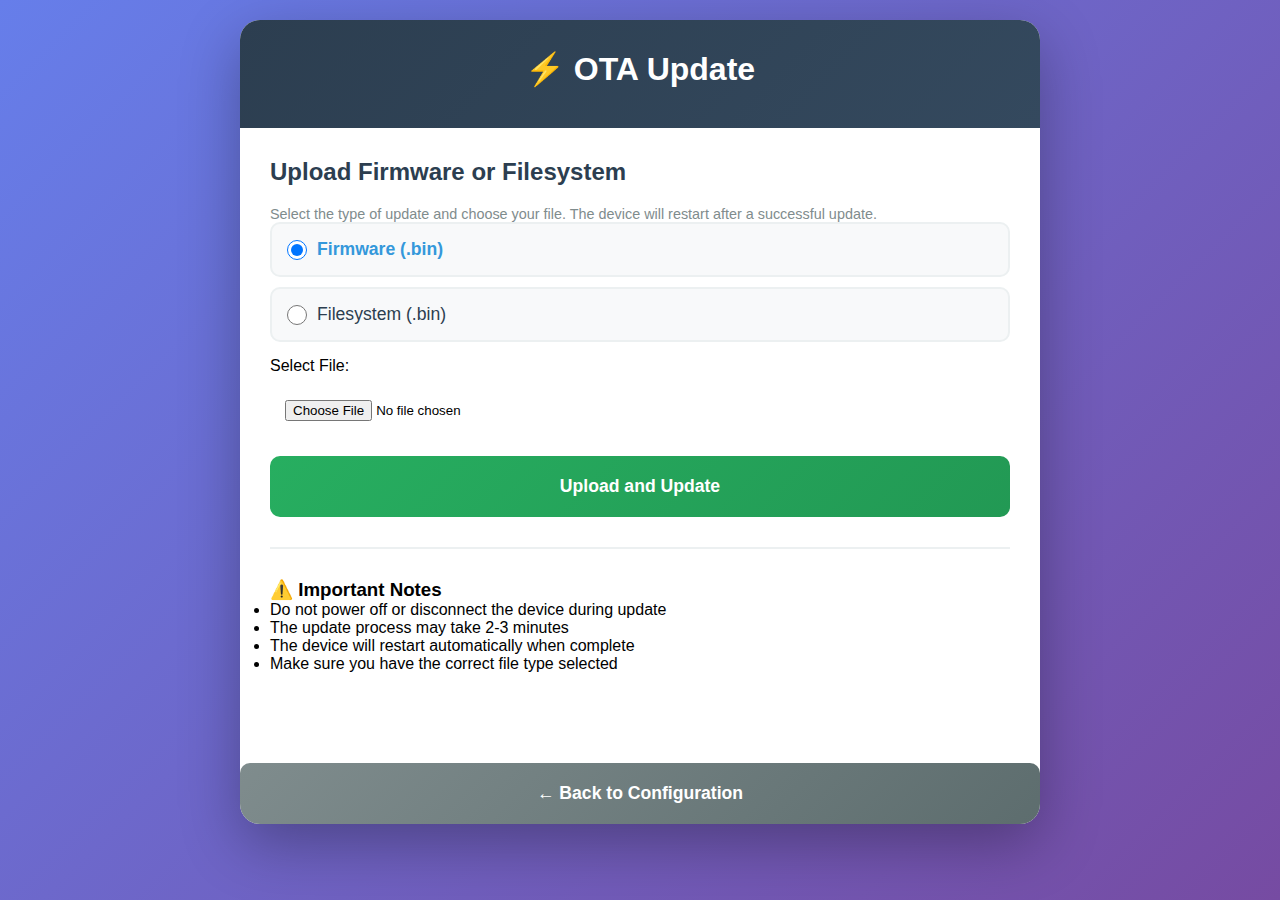
<file: data/ota.html>
<!DOCTYPE html>
<html lang="en">
<head>
    <meta charset="UTF-8">
    <meta name="viewport" content="width=device-width, initial-scale=1.0">
    <title>OTA Update - Water Dispenser</title>
    <link rel="stylesheet" href="style.css">
</head>
<body>
    <div class="container config-page">
        <div class="header">
            <h1>⚡ OTA Update</h1>
        </div>

        <div class="content config-content">
            <div class="section">
                <h2>Upload Firmware or Filesystem</h2>
                <p class="info-text">Select the type of update and choose your file. The device will restart after a successful update.</p>

                <div class="ota-form">
                    <div class="toggle-group">
                        <label class="toggle-option">
                            <input type="radio" name="updateType" value="firmware" checked onclick="setUpdateType('firmware')">
                            <span class="toggle-label">Firmware (.bin)</span>
                        </label>
                        <label class="toggle-option">
                            <input type="radio" name="updateType" value="filesystem" onclick="setUpdateType('filesystem')">
                            <span class="toggle-label">Filesystem (.bin)</span>
                        </label>
                    </div>

                    <div class="input-group" style="display: block;">
                        <label for="updateFile">Select File:</label>
                        <input type="file" id="updateFile" accept=".bin" style="width: 100%; padding: 15px; margin-top: 10px;">
                    </div>

                    <div id="uploadProgress" class="progress-container hidden">
                        <div class="progress-bar" id="progressBar" style="width: 0%">0%</div>
                    </div>

                    <div id="uploadStatus" class="info-text" style="text-align: center; margin: 20px 0;"></div>

                    <button class="btn btn-success btn-block" onclick="startUpdate()" id="uploadBtn">
                        Upload and Update
                    </button>
                </div>
            </div>

            <!-- Warning Box -->
            <div class="section">
                <div class="warning-box">
                    <h3>⚠️ Important Notes</h3>
                    <ul>
                        <li>Do not power off or disconnect the device during update</li>
                        <li>The update process may take 2-3 minutes</li>
                        <li>The device will restart automatically when complete</li>
                        <li>Make sure you have the correct file type selected</li>
                    </ul>
                </div>
            </div>

        </div>

        <!-- Fixed Footer -->
        <div class="config-footer">
            <a href="/config.html" class="btn btn-secondary btn-block">
                ← Back to Configuration
            </a>
        </div>
    </div>

    <script>
        let updateType = 'firmware';

        function setUpdateType(type) {
            updateType = type;
            console.log('Update type set to:', type);
        }

        async function startUpdate() {
            const fileInput = document.getElementById('updateFile');
            const progressContainer = document.getElementById('uploadProgress');
            const progressBar = document.getElementById('progressBar');
            const uploadStatus = document.getElementById('uploadStatus');
            const uploadBtn = document.getElementById('uploadBtn');

            if (!fileInput.files || fileInput.files.length === 0) {
                alert('Please select a file first');
                return;
            }

            const file = fileInput.files[0];

            // Validate file extension
            if (!file.name.endsWith('.bin')) {
                alert('Please select a .bin file');
                return;
            }

            // Confirm upload
            if (!confirm(`Are you sure you want to upload ${updateType} update?\\n\\nFile: ${file.name}\\nSize: ${(file.size / 1024).toFixed(2)} KB`)) {
                return;
            }

            // Disable button and show progress
            uploadBtn.disabled = true;
            uploadBtn.textContent = 'Uploading...';
            progressContainer.classList.remove('hidden');
            uploadStatus.textContent = 'Uploading...';

            // Create form data
            const formData = new FormData();
            formData.append('update', file);

            try {
                const xhr = new XMLHttpRequest();

                // Progress event
                xhr.upload.addEventListener('progress', (e) => {
                    if (e.lengthComputable) {
                        const percentComplete = Math.round((e.loaded / e.total) * 100);
                        progressBar.style.width = percentComplete + '%';
                        progressBar.textContent = percentComplete + '%';
                        uploadStatus.textContent = `Uploading: ${percentComplete}%`;
                    }
                });

                // Completion events
                xhr.addEventListener('load', () => {
                    if (xhr.status === 200) {
                        progressBar.style.width = '100%';
                        progressBar.textContent = '100%';
                        uploadStatus.textContent = 'Update successful! Device is restarting...';
                        uploadStatus.style.color = '#27AE60';

                        // Wait a few seconds then redirect to home
                        setTimeout(() => {
                            uploadStatus.textContent = 'Redirecting to home page...';
                            setTimeout(() => {
                                window.location.href = '/';
                            }, 3000);
                        }, 5000);
                    } else {
                        uploadStatus.textContent = 'Upload failed: ' + xhr.statusText;
                        uploadStatus.style.color = '#E74C3C';
                        uploadBtn.disabled = false;
                        uploadBtn.textContent = 'Upload and Update';
                    }
                });

                xhr.addEventListener('error', () => {
                    uploadStatus.textContent = 'Upload failed: Network error';
                    uploadStatus.style.color = '#E74C3C';
                    uploadBtn.disabled = false;
                    uploadBtn.textContent = 'Upload and Update';
                });

                // Send request
                xhr.open('POST', `/update?type=${updateType}`);
                xhr.send(formData);

            } catch (error) {
                uploadStatus.textContent = 'Upload failed: ' + error.message;
                uploadStatus.style.color = '#E74C3C';
                uploadBtn.disabled = false;
                uploadBtn.textContent = 'Upload and Update';
            }
        }
    </script>
</body>
</html>
</file>
<file: data/style.css>
* {
    margin: 0;
    padding: 0;
    box-sizing: border-box;
}

body {
    font-family: 'Segoe UI', Tahoma, Geneva, Verdana, sans-serif;
    background: linear-gradient(135deg, #667eea 0%, #764ba2 100%);
    min-height: 100vh;
    padding: 20px;
}

.container {
    max-width: 800px;
    margin: 0 auto;
    background: white;
    border-radius: 20px;
    box-shadow: 0 20px 60px rgba(0,0,0,0.3);
    overflow: hidden;
}

.header {
    background: linear-gradient(135deg, #2C3E50 0%, #34495E 100%);
    color: white;
    padding: 30px;
    text-align: center;
}

.header h1 {
    font-size: 2em;
    margin-bottom: 10px;
}

.status {
    font-size: 0.9em;
    opacity: 0.9;
}

.content {
    padding: 30px;
}

.section {
    margin-bottom: 30px;
    padding-bottom: 30px;
    border-bottom: 2px solid #ecf0f1;
}

.section:last-child {
    border-bottom: none;
}

.section h2 {
    color: #2C3E50;
    margin-bottom: 20px;
    font-size: 1.5em;
}

.subsection-title {
    color: #7f8c8d;
    font-size: 1.1em;
    margin: 30px 0 15px;
}

.preset-grid {
    display: grid;
    grid-template-columns: repeat(auto-fit, minmax(150px, 1fr));
    gap: 15px;
    margin-bottom: 20px;
}

.btn {
    padding: 20px;
    border: none;
    border-radius: 10px;
    font-size: 1.1em;
    font-weight: bold;
    cursor: pointer;
    transition: all 0.3s;
    color: white;
}

.btn:hover {
    transform: translateY(-2px);
    box-shadow: 0 5px 15px rgba(0,0,0,0.3);
}

.btn:active {
    transform: translateY(0);
}

.btn-primary {
    background: linear-gradient(135deg, #3498DB 0%, #2980B9 100%);
}

.btn-success {
    background: linear-gradient(135deg, #27AE60 0%, #229954 100%);
}

.btn-warning {
    background: linear-gradient(135deg, #F39C12 0%, #E67E22 100%);
}

.btn-danger {
    background: linear-gradient(135deg, #E74C3C 0%, #C0392B 100%);
}

.btn-block {
    width: 100%;
}

.btn:disabled {
    opacity: 0.5;
    cursor: not-allowed;
    transform: none !important;
}

.input-group {
    display: flex;
    gap: 10px;
    margin-bottom: 20px;
}

input[type="number"],
input[type="text"],
input[type="password"] {
    flex: 1;
    padding: 15px;
    border: 2px solid #ecf0f1;
    border-radius: 10px;
    font-size: 1em;
}

input:focus {
    outline: none;
    border-color: #3498DB;
}

.progress-container {
    background: #ecf0f1;
    border-radius: 10px;
    height: 40px;
    margin-bottom: 20px;
    overflow: hidden;
    position: relative;
}

.progress-bar {
    height: 100%;
    background: linear-gradient(90deg, #27AE60 0%, #2ECC71 100%);
    transition: width 0.3s;
    display: flex;
    align-items: center;
    justify-content: center;
    color: white;
    font-weight: bold;
}

.dispensing-info {
    display: grid;
    grid-template-columns: repeat(auto-fit, minmax(200px, 1fr));
    gap: 15px;
    margin-bottom: 20px;
}

.info-card {
    background: linear-gradient(135deg, #ecf0f1 0%, #bdc3c7 100%);
    padding: 20px;
    border-radius: 10px;
    text-align: center;
}

.info-card h3 {
    font-size: 0.9em;
    color: #7f8c8d;
    margin-bottom: 10px;
}

.info-card .value {
    font-size: 2em;
    font-weight: bold;
    color: #2C3E50;
}

.info-text {
    color: #7f8c8d;
    font-size: 0.9em;
}

.status-badge {
    display: inline-block;
    padding: 5px 15px;
    border-radius: 20px;
    font-size: 0.9em;
    font-weight: bold;
    margin-left: 10px;
}

.status-idle {
    background: #95a5a6;
    color: white;
}

.status-dispensing {
    background: #27AE60;
    color: white;
}

.status-paused {
    background: #F39C12;
    color: white;
}

.status-error {
    background: #E74C3C;
    color: white;
}

.hidden {
    display: none;
}

.controls-paused {
    display: flex;
    gap: 10px;
}

.controls-paused .btn {
    flex: 1;
}

/* Config page specific styles */
.info-box {
    background: #f8f9fa;
    border-radius: 10px;
    padding: 20px;
    margin-bottom: 20px;
}

.info-row {
    display: flex;
    justify-content: space-between;
    padding: 10px 0;
    border-bottom: 1px solid #ecf0f1;
}

.info-row:last-child {
    border-bottom: none;
}

.info-label {
    font-weight: bold;
    color: #7f8c8d;
}

.info-value {
    color: #2C3E50;
}

.calibration-value {
    font-family: 'Courier New', monospace;
    font-weight: bold;
}

.calibration-instructions {
    background: #e8f4f8;
    border-left: 4px solid #3498DB;
    padding: 15px;
    margin: 15px 0;
    border-radius: 5px;
}

.calibration-instructions ol {
    margin: 10px 0 0 20px;
    color: #2C3E50;
}

.calibration-instructions li {
    margin: 8px 0;
}

.calibration-instructions code {
    background: #fff;
    padding: 2px 6px;
    border-radius: 3px;
    font-family: 'Courier New', monospace;
}

.calibration-example {
    background: #fff3cd;
    border-left: 4px solid #F39C12;
    padding: 15px;
    margin-top: 15px;
    border-radius: 5px;
    color: #856404;
}

.calibration-example code {
    background: #fff;
    padding: 2px 6px;
    border-radius: 3px;
    font-family: 'Courier New', monospace;
    color: #2C3E50;
}

.toggle-group {
    display: flex;
    flex-direction: column;
    gap: 10px;
    margin-bottom: 15px;
}

.toggle-option {
    display: flex;
    align-items: center;
    padding: 15px;
    background: #f8f9fa;
    border: 2px solid #ecf0f1;
    border-radius: 10px;
    cursor: pointer;
    transition: all 0.3s;
}

.toggle-option:hover {
    background: #ecf0f1;
    border-color: #3498DB;
}

.toggle-option input[type="radio"] {
    margin-right: 10px;
    width: 20px;
    height: 20px;
    cursor: pointer;
}

.toggle-option input[type="radio"]:checked + .toggle-label {
    color: #3498DB;
    font-weight: bold;
}

.toggle-label {
    font-size: 1.1em;
    color: #2C3E50;
    cursor: pointer;
}

.btn-secondary {
    background: linear-gradient(135deg, #7f8c8d 0%, #5d6d6e 100%);
}

a.btn {
    text-decoration: none;
    display: inline-block;
    text-align: center;
}

@media (max-width: 600px) {
    .preset-grid {
        grid-template-columns: repeat(2, 1fr);
    }

    .header h1 {
        font-size: 1.5em;
    }

    .content {
        padding: 20px;
    }
}
</file>
